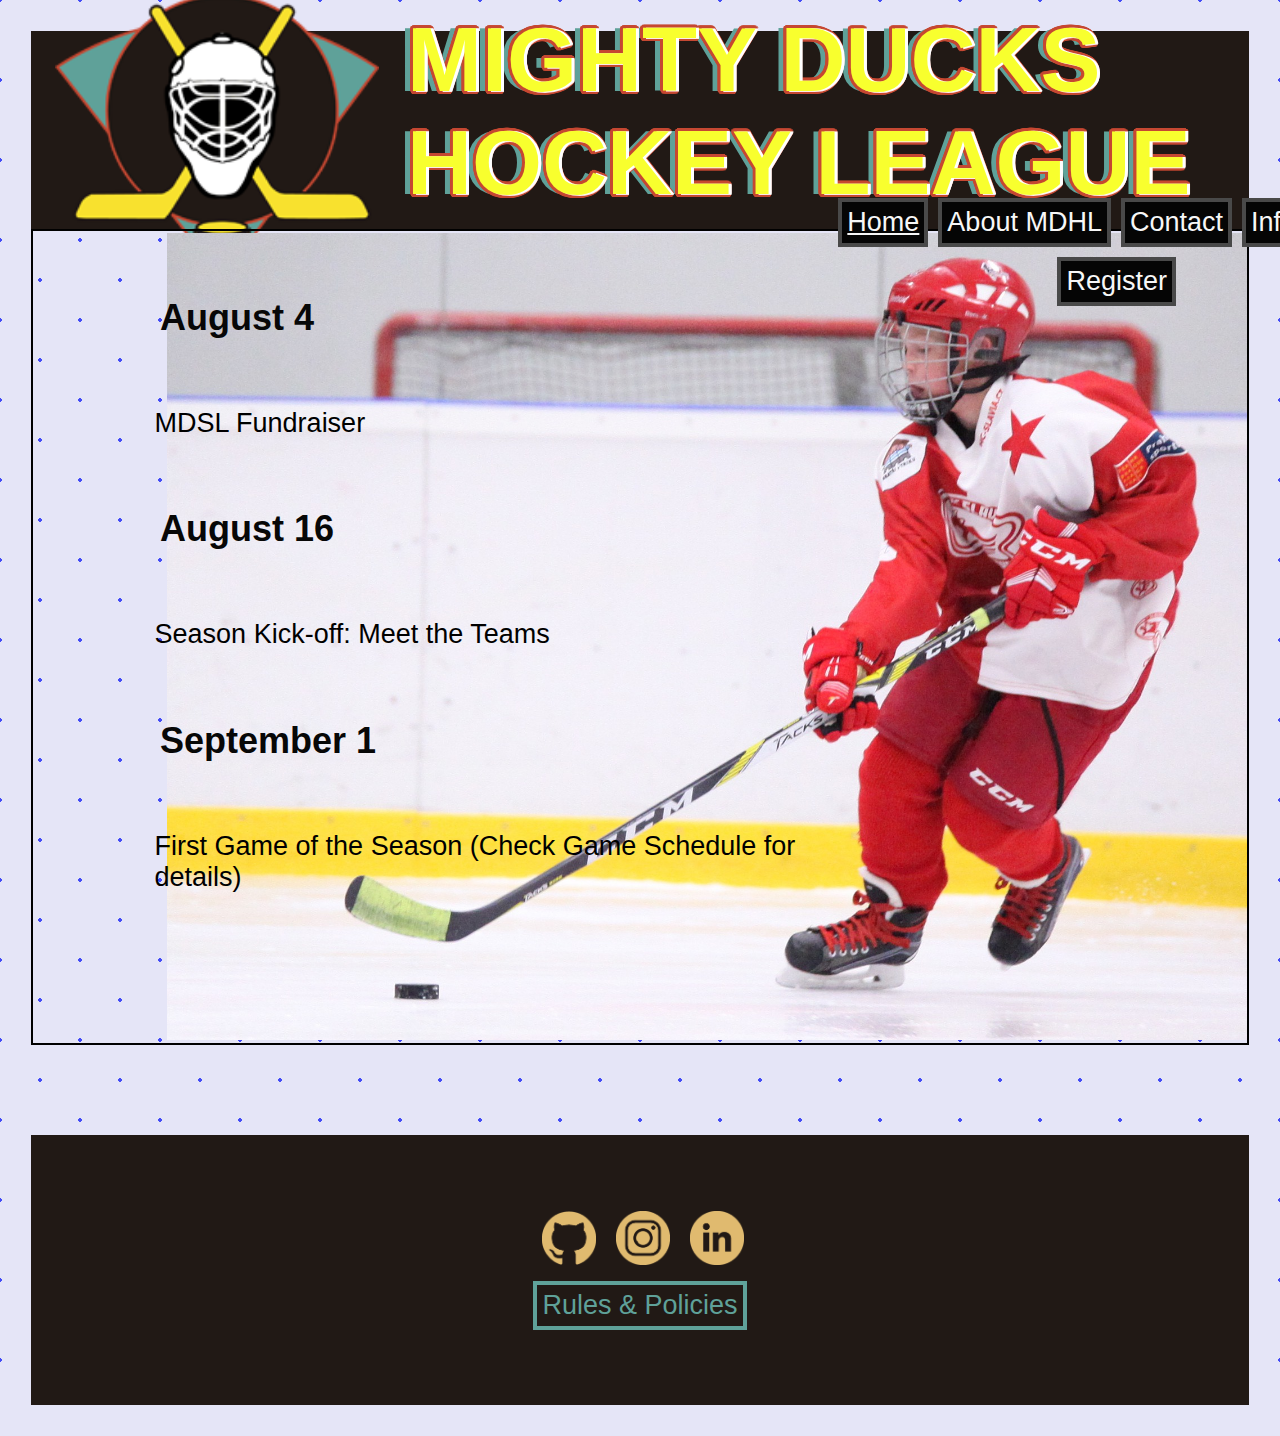
<file: MindHubTask/index.html>
<!DOCTYPE html>
<html lang="en">
  <head>
    <meta charset="UTF-8" />
    <meta http-equiv="X-UA-Compatible" content="IE=edge" />
    <meta name="viewport" content="width=device-width, initial-scale=1.0" />
    <link rel="stylesheet" href="./assets/styles/style.css" />
    <link rel="icon" type="image/x-icon" href="./assets/images/favicon.ico" />
    <title>Home</title>
  </head>
  <body>
    <header>
      <img class="logo" src="./assets/images/cutlogo.png" alt="LogoMDHL" />
      <div class="flexNav">
        <h1 class="title">MIGHTY DUCKS HOCKEY LEAGUE</h1>
        <nav>
          <a class="index" id="active" href="./index.html">Home</a>
          <a class="index" href="./about.html">About MDHL</a>
          <a class="index" href="./contact.html">Contact</a>
          <a class="index" href="./game_info.html">Information</a>
          <a class="index" href="./registration.html">Register</a>
        </nav>
      </div>
    </header>
    <main id="mainIndex">
      <h3>August 4</h3>
      <p>MDSL Fundraiser</p>
      <h3>August 16</h3>
      <p>Season Kick-off: Meet the Teams</p>
      <h3>September 1</h3>
      <p>First Game of the Season (Check Game Schedule for details)</p>
    </main>
    <footer>
      <div class="redes">
        <a href="https://github.com/Laumty" target="_blank">
          <img
            class="footerimg"
            src="./assets/images/footer/github.png"
            alt="github"
          />
        </a>
        <a href="https://www.instagram.com/laumty_/" target="_blank">
          <img
            class="footerimg"
            src="./assets/images/footer/instagram.png"
            alt="instagram"
          />
        </a>
        <a href="https://www.linkedin.com/in/lautaro-marquez-744904152/" target="_blank">
          <img
            class="footerimg"
            src="./assets/images/footer/linkedin.png"
            alt="linkedin"
          />
        </a>
      </div>
      <a class="rules" href="./rules.html">Rules & Policies</a>
    </footer>
  </body>
</html>
</file>
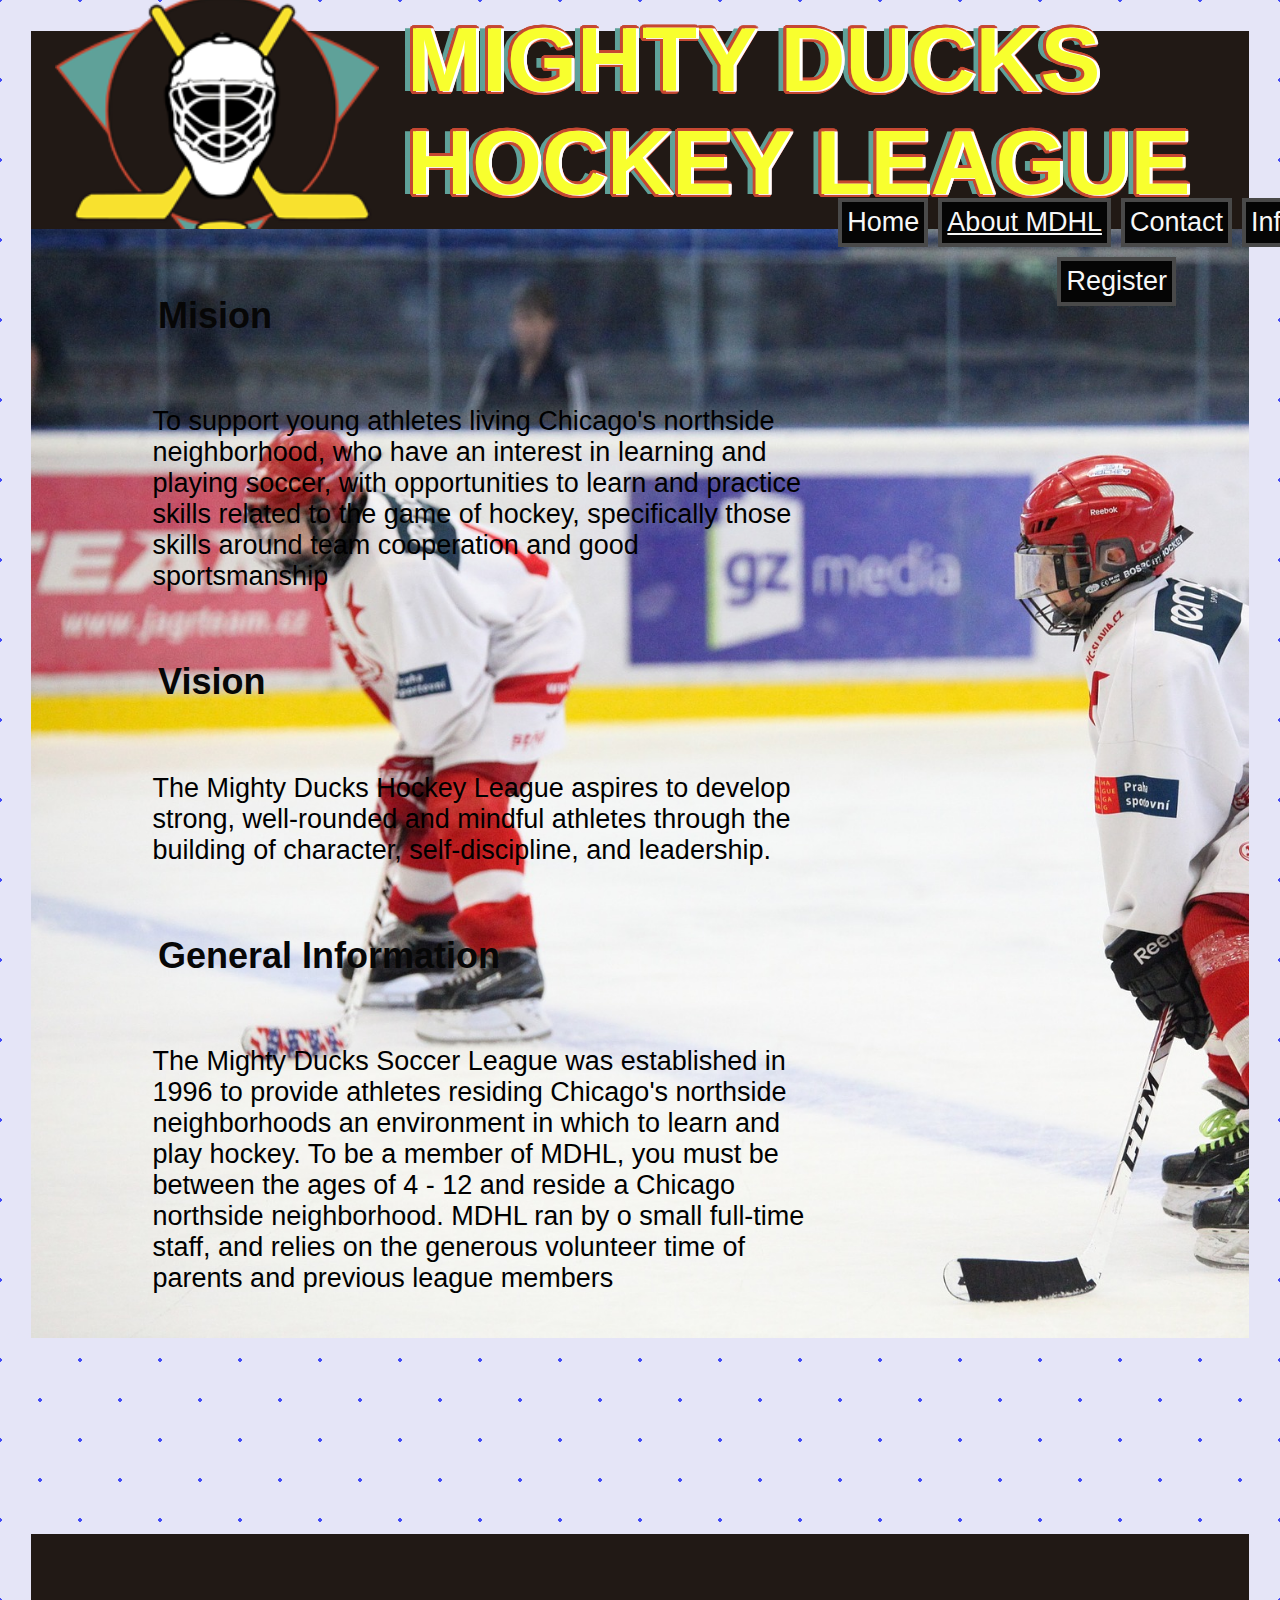
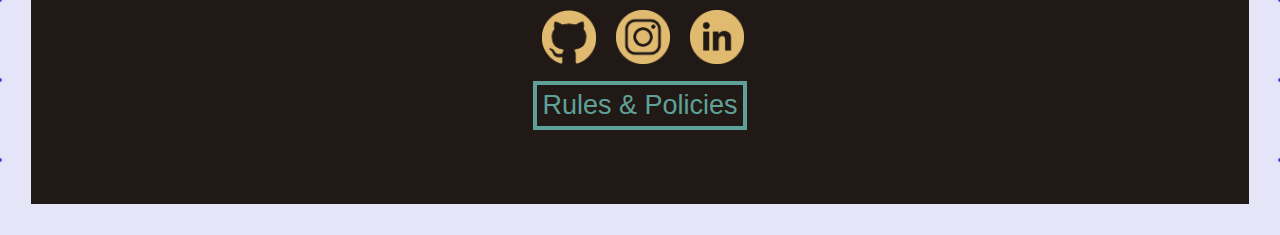
<file: MindHubTask/about.html>
<!DOCTYPE html>
<html lang="en">
  <head>
    <meta charset="UTF-8" />
    <meta http-equiv="X-UA-Compatible" content="IE=edge" />
    <meta name="viewport" content="width=device-width, initial-scale=1.0" />
    <link rel="stylesheet" href="./assets/styles/style.css" />
    <link rel="icon" type="image/x-icon" href="./assets/images/favicon.ico" />
    <title>About MDHL</title>
  </head>
  <body>
    <header>
      <img class="logo" src="./assets/images/cutlogo.png" alt="LogoMDHL" />
      <div class="flexNav">
        <h1 class="title">MIGHTY DUCKS HOCKEY LEAGUE</h1>
        <nav>
          <a class="index" href="./index.html">Home</a>
          <a class="index" id="active" href="./about.html">About MDHL</a>
          <a class="index" href="./contact.html">Contact</a>
          <a class="index" href="./game_info.html">Information</a>
          <a class="index" href="./registration.html">Register</a>
        </nav>
      </div>
    </header>
    <main id="mainAbout">
      <h3>Mision</h3>
      <p>
        To support young athletes living Chicago's northside neighborhood, who
        have an interest in learning and playing soccer, with opportunities to
        learn and practice skills related to the game of hockey, specifically
        those skills around team cooperation and good sportsmanship
      </p>

      <h3>Vision</h3>
      <p>
        The Mighty Ducks Hockey League aspires to develop strong, well-rounded
        and mindful athletes through the building of character, self-discipline,
        and leadership.
      </p>

      <h3>General Information</h3>
      <p>
        The Mighty Ducks Soccer League was established in 1996 to provide
        athletes residing Chicago's northside neighborhoods an environment in
        which to learn and play hockey. To be a member of MDHL, you must be
        between the ages of 4 - 12 and reside a Chicago northside neighborhood.
        MDHL ran by o small full-time staff, and relies on the generous
        volunteer time of parents and previous league members
      </p>
    </main>
    <footer>
      <div class="redes">
        <a href="https://github.com/Laumty" target="_blank">
          <img
            class="footerimg"
            src="./assets/images/footer/github.png"
            alt="github"
          />
        </a>
        <a href="https://www.instagram.com/laumty_/" target="_blank">
          <img
            class="footerimg"
            src="./assets/images/footer/instagram.png"
            alt="instagram"
          />
        </a>
        <a href="https://www.linkedin.com/in/lautaro-marquez-744904152/" target="_blank">
          <img
            class="footerimg"
            src="./assets/images/footer/linkedin.png"
            alt="linkedin"
          />
        </a>
      </div>
      <a class="rules" href="./rules.html">Rules & Policies</a>
    </footer>
  </body>
</html>
</file>
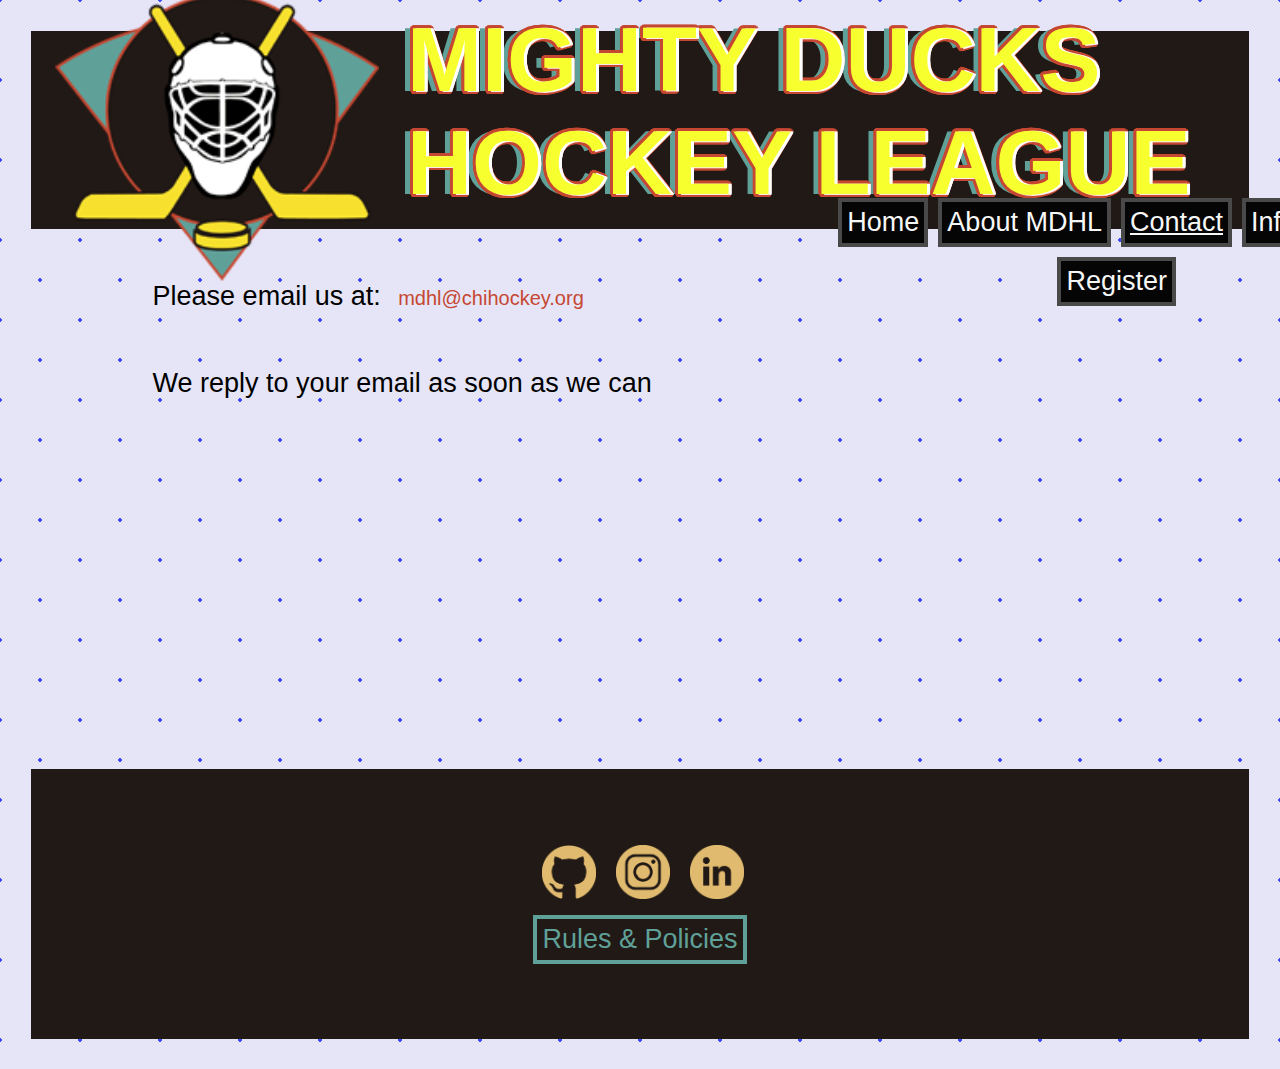
<file: MindHubTask/contact.html>
<!DOCTYPE html>
<html lang="en">
  <head>
    <meta charset="UTF-8" />
    <meta http-equiv="X-UA-Compatible" content="IE=edge" />
    <meta name="viewport" content="width=device-width, initial-scale=1.0" />
    <link rel="stylesheet" href="./assets/styles/style.css" />
    <link rel="icon" type="image/x-icon" href="./assets/images/favicon.ico" />
    <title>Contact</title>
  </head>
  <body>
    <header>
      <img class="logo" src="./assets/images/cutlogo.png" alt="LogoMDHL" />
      <div class="flexNav">
        <h1 class="title">MIGHTY DUCKS HOCKEY LEAGUE</h1>
        <nav>
          <a class="index" href="./index.html">Home</a>
          <a class="index" href="./about.html">About MDHL</a>
          <a class="index" id="active" href="./contact.html">Contact</a>
          <a class="index" href="./game_info.html">Information</a>
          <a class="index" href="./registration.html">Register</a>
        </nav>
      </div>
    </header>
    <main id="mainContact">
      <p>
        Please email us at:
        <a class="mail" href="mailto:mdhl@chihockey.org">mdhl@chihockey.org</a>
      </p>
      <p>We reply to your email as soon as we can</p>
    </main>
    <footer>
      <div class="redes">
        <a href="https://github.com/Laumty" target="_blank">
          <img
            class="footerimg"
            src="./assets/images/footer/github.png"
            alt="github"
          />
        </a>
        <a href="https://www.instagram.com/laumty_/" target="_blank">
          <img
            class="footerimg"
            src="./assets/images/footer/instagram.png"
            alt="instagram"
          />
        </a>
        <a href="https://www.linkedin.com/in/lautaro-marquez-744904152/" target="_blank">
          <img
            class="footerimg"
            src="./assets/images/footer/linkedin.png"
            alt="linkedin"
          />
        </a>
      </div>
      <a class="rules" href="./rules.html">Rules & Policies</a>
    </footer>
  </body>
</html>
</file>
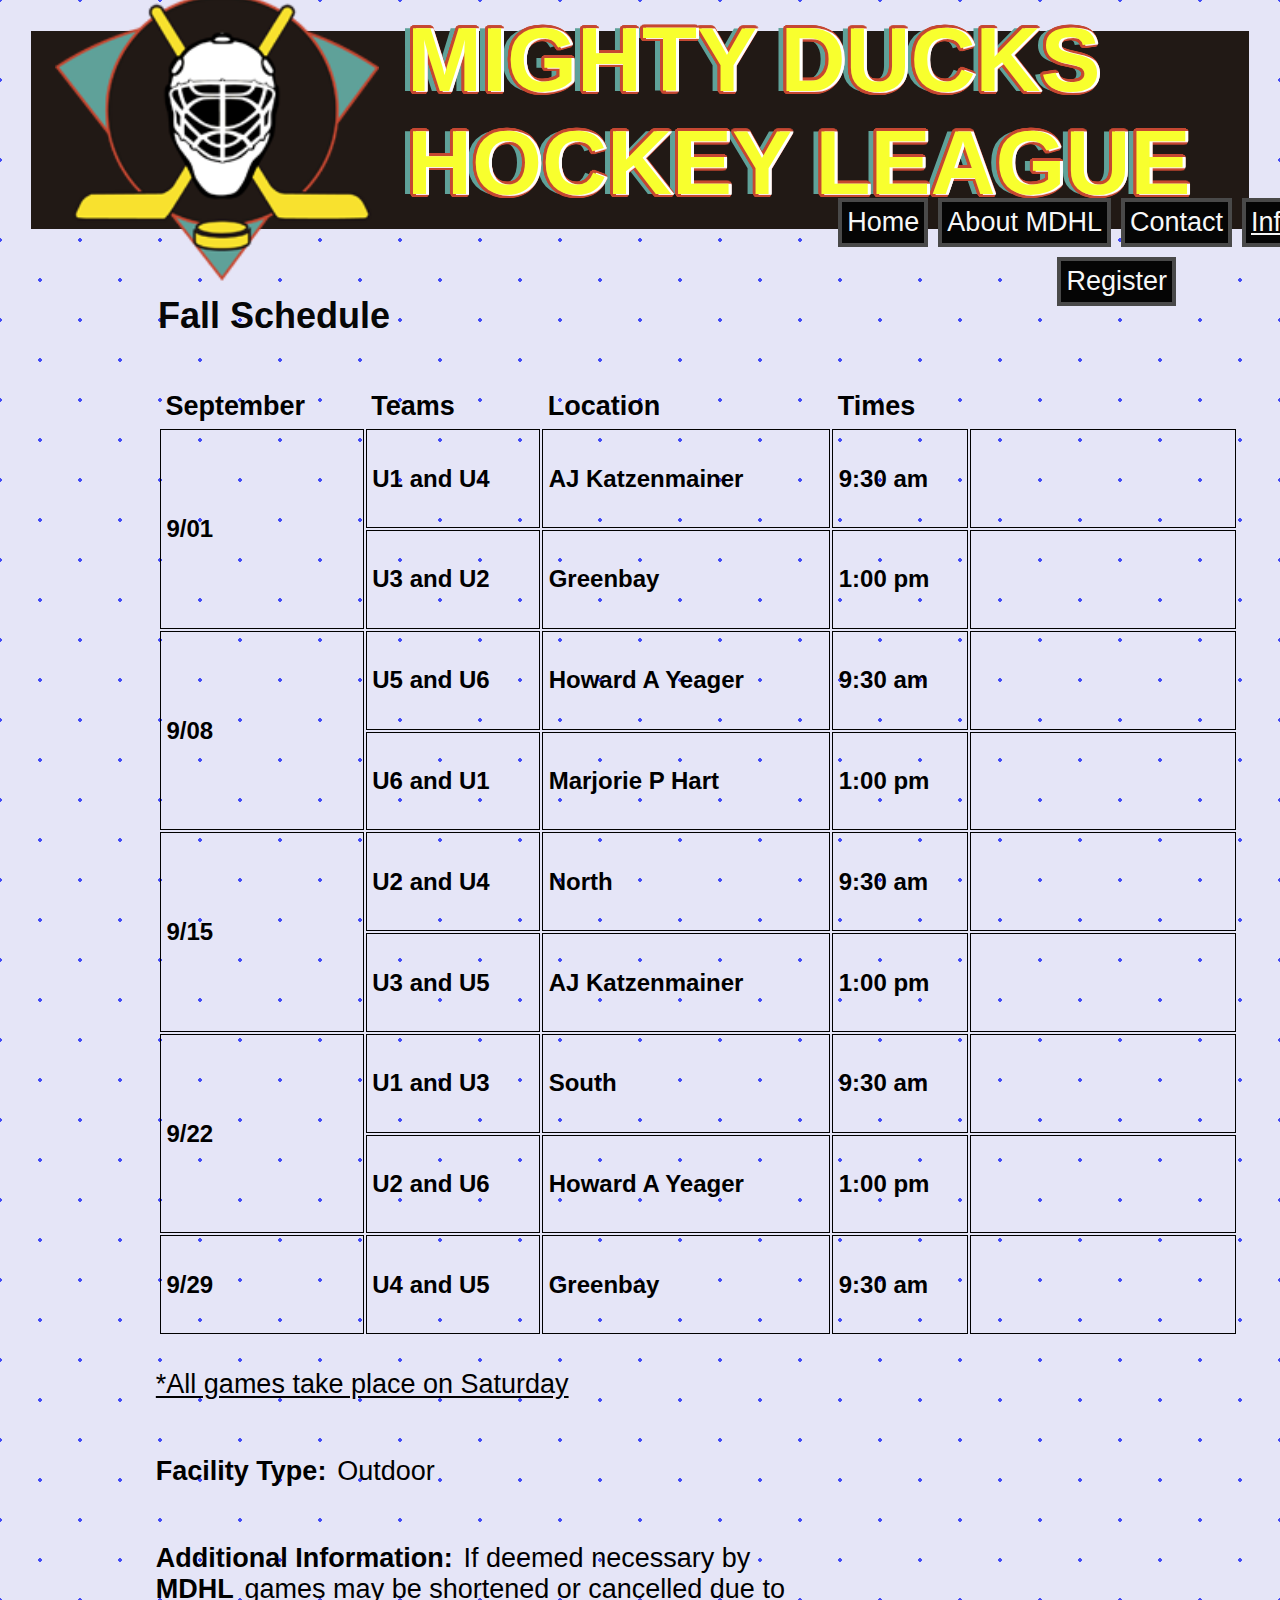
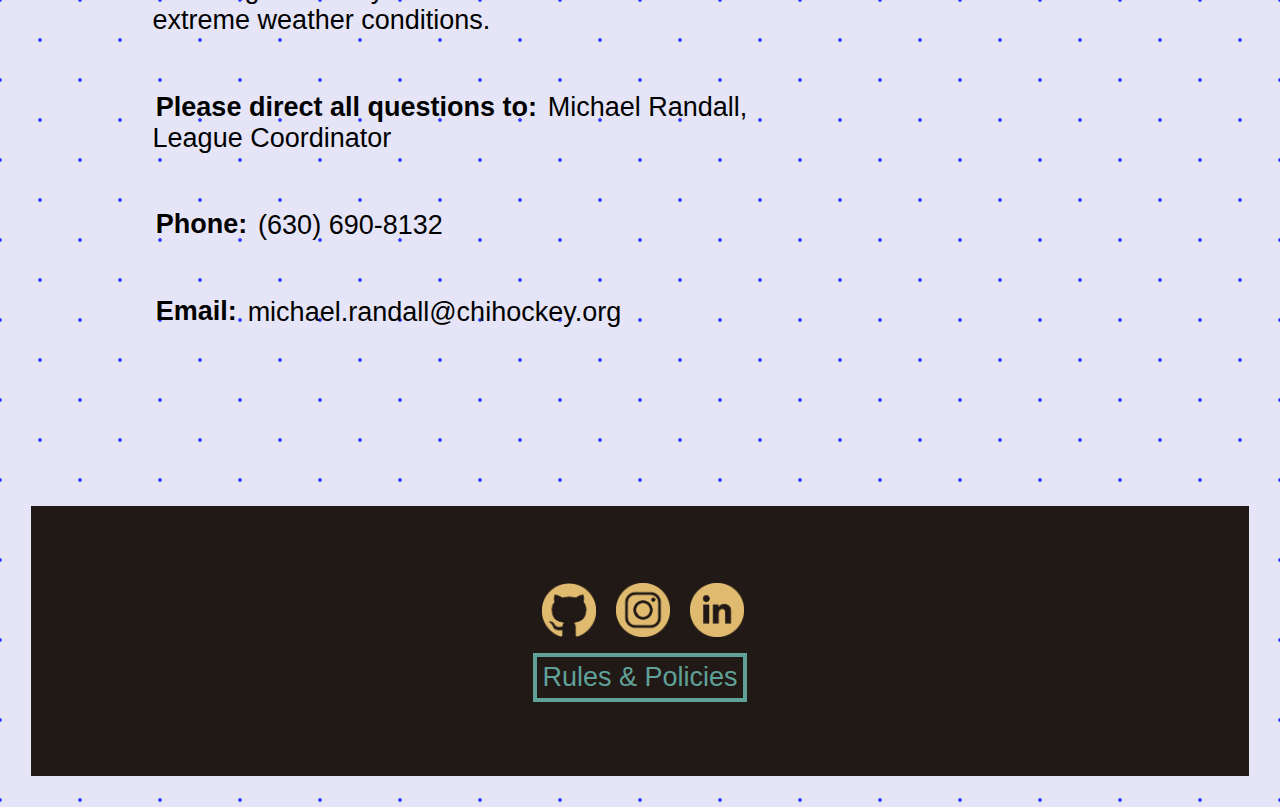
<file: MindHubTask/game_info.html>
<!DOCTYPE html>
<html lang="en">
  <head>
    <meta charset="UTF-8" />
    <meta http-equiv="X-UA-Compatible" content="IE=edge" />
    <meta name="viewport" content="width=device-width, initial-scale=1.0" />
    <link rel="stylesheet" href="./assets/styles/style.css" />
    <link rel="icon" type="image/x-icon" href="./assets/images/favicon.ico" />
    <title>Home</title>
  </head>
  <body>
    <header>
      <img class="logo" src="./assets/images/cutlogo.png" alt="LogoMDHL" />
      <div class="flexNav">
        <h1 class="title">MIGHTY DUCKS HOCKEY LEAGUE</h1>
        <nav>
          <a class="index" href="./index.html">Home</a>
          <a class="index" href="./about.html">About MDHL</a>
          <a class="index" href="./contact.html">Contact</a>
          <a class="index" id="active" href="./game_info.html">Information</a>
          <a class="index" href="./registration.html">Register</a>
        </nav>
      </div>
    </header>
    <main>
      <h3>Fall Schedule</h3>
      <table>
        <thead>
          <tr>
            <th>September</th>
            <th>Teams</th>
            <th>Location</th>
            <th>Times</th>
          </tr>
        </thead>
        <tbody>
          <tr>
            <td rowspan="2">9/01</td>
            <td>U1 and U4</td>
            <td>AJ Katzenmainer</td>
            <td>9:30 am</td>
            <td><iframe
              src="https://www.google.com/maps/embed?pb=!1m18!1m12!1m3!1d84116.01328523376!2d-87.84416928968189!3d42.30984393034693!2m3!1f0!2f0!3f0!3m2!1i1024!2i768!4f13.1!3m3!1m2!1s0x880f932fbc6ba7cd%3A0xcf2bbe275c6da815!2sAJ%20Katzenmaier%20Academy!5e0!3m2!1sen!2sar!4v1637885101942!5m2!1sen!2sar"
              width="180"
              height="80"
              style="border: 0"
              allowfullscreen=""
              loading="lazy">
            </iframe></td>
          </tr>
          <tr>
            <td>U3 and U2</td>
            <td>Greenbay</td>
            <td>1:00 pm</td>
            <td> <iframe
              src="https://www.google.com/maps/embed?pb=!1m18!1m12!1m3!1d182055.15414422593!2d-88.13058053343623!3d44.52310463173975!2m3!1f0!2f0!3f0!3m2!1i1024!2i768!4f13.1!3m3!1m2!1s0x8802e2e809b380f3%3A0x6370045214dcf571!2sGreen%20Bay%2C%20WI%2C%20USA!5e0!3m2!1sen!2sar!4v1637885301083!5m2!1sen!2sar"
              width="180"
              height="80"
              style="border: 0"
              allowfullscreen=""
              loading="lazy"
            >
            </iframe></td>
          </tr>
          <tr>
            <td rowspan="2">9/08</td>
            <td>U5 and U6</td>
            <td>Howard A Yeager</td>
            <td>9:30 am</td>
            <td><iframe
              src="https://www.google.com/maps/embed?pb=!1m18!1m12!1m3!1d378807.96367797087!2d-88.03860192433646!3d42.119522466222904!2m3!1f0!2f0!3f0!3m2!1i1024!2i768!4f13.1!3m3!1m2!1s0x880feccac26b07c5%3A0x8b51fa5d6efe771a!2sHoward%20A.%20Yeager%20School%20(PREK-K)!5e0!3m2!1sen!2sar!4v1637885372545!5m2!1sen!2sar"
              width="180"
              height="80"
              style="border: 0"
              allowfullscreen=""
              loading="lazy"
            >
            </iframe></td>
          </tr>
          <tr>
            <td>U6 and U1</td>
            <td>Marjorie P Hart</td>
            <td>1:00 pm</td>
            <td> <iframe
              src="https://www.google.com/maps/embed?pb=!1m18!1m12!1m3!1d378753.9213929273!2d-88.02602526839595!3d42.128561882720824!2m3!1f0!2f0!3f0!3m2!1i1024!2i768!4f13.1!3m3!1m2!1s0x880fecd0628e1bb5%3A0x9a4d5f9aafd42e02!2sMarjorie%20P%20Hart%20School!5e0!3m2!1sen!2sar!4v1637885414033!5m2!1sen!2sar"
              width="180"
              height="80"
              style="border: 0"
              allowfullscreen=""
              loading="lazy"
            >
            </iframe></td>
          </tr>
          <tr>
            <td rowspan="2">9/15</td>
            <td>U2 and U4</td>
            <td>North</td>
            <td>9:30 am</td>
            <td> <iframe
              src="https://www.google.com/maps/embed?pb=!1m18!1m12!1m3!1d3340382.58878496!2d-82.10520933055729!3d35.154316977466365!2m3!1f0!2f0!3f0!3m2!1i1024!2i768!4f13.1!3m3!1m2!1s0x88541fc4fc381a81%3A0xad3f30f5e922ae19!2sNorth%20Carolina%2C%20USA!5e0!3m2!1sen!2sar!4v1637886331464!5m2!1sen!2sar"
              width="180"
              height="80"
              style="border: 0"
              allowfullscreen=""
              loading="lazy"
            >
            </iframe></td>
          </tr>
          <tr>
            <td>U3 and U5</td>
            <td>AJ Katzenmainer</td>
            <td>1:00 pm</td>
            <td> <iframe
              src="https://www.google.com/maps/embed?pb=!1m18!1m12!1m3!1d84116.01328523376!2d-87.84416928968189!3d42.30984393034693!2m3!1f0!2f0!3f0!3m2!1i1024!2i768!4f13.1!3m3!1m2!1s0x880f932fbc6ba7cd%3A0xcf2bbe275c6da815!2sAJ%20Katzenmaier%20Academy!5e0!3m2!1sen!2sar!4v1637885101942!5m2!1sen!2sar"
              width="180"
              height="80"
              style="border: 0"
              allowfullscreen=""
              loading="lazy"
            >
            </iframe></td>
          </tr>
          <tr>
            <td rowspan="2">9/22</td>
            <td>U1 and U3</td>
            <td>South</td>
            <td>9:30 am</td>
            <td><iframe
              src="https://www.google.com/maps/embed?pb=!1m18!1m12!1m3!1d3402613.7112179073!2d-83.17092212367012!3d33.608808303642!2m3!1f0!2f0!3f0!3m2!1i1024!2i768!4f13.1!3m3!1m2!1s0x88f8a5697931d1e3%3A0xb9ffa132f505179e!2sSouth%20Carolina%2C%20USA!5e0!3m2!1sen!2sar!4v1637886417461!5m2!1sen!2sar"
              width="180"
              height="80"
              style="border: 0"
              allowfullscreen=""
              loading="lazy"
            >
            </iframe></td>
          </tr>
          <tr>
            <td>U2 and U6</td>
            <td>Howard A Yeager</td>
            <td>1:00 pm</td>
            <td><iframe
              src="https://www.google.com/maps/embed?pb=!1m18!1m12!1m3!1d378807.96367797087!2d-88.03860192433646!3d42.119522466222904!2m3!1f0!2f0!3f0!3m2!1i1024!2i768!4f13.1!3m3!1m2!1s0x880feccac26b07c5%3A0x8b51fa5d6efe771a!2sHoward%20A.%20Yeager%20School%20(PREK-K)!5e0!3m2!1sen!2sar!4v1637885372545!5m2!1sen!2sar"
              width="180"
              height="80"
              style="border: 0"
              allowfullscreen=""
              loading="lazy"
            >
            </iframe></td>
          </tr>
          <tr>
            <td>9/29</td>
            <td>U4 and U5</td>
            <td>Greenbay</td>
            <td>9:30 am</td>
            <td><iframe
              src="https://www.google.com/maps/embed?pb=!1m18!1m12!1m3!1d182055.15414422593!2d-88.13058053343623!3d44.52310463173975!2m3!1f0!2f0!3f0!3m2!1i1024!2i768!4f13.1!3m3!1m2!1s0x8802e2e809b380f3%3A0x6370045214dcf571!2sGreen%20Bay%2C%20WI%2C%20USA!5e0!3m2!1sen!2sar!4v1637885301083!5m2!1sen!2sar"
              width="180"
              height="80"
              style="border: 0"
              allowfullscreen=""
              loading="lazy"
            >
            </iframe></td>
          </tr>
        </tbody>
      </table>
      <p><u>*All games take place on Saturday</u></p>
      <p><b>Facility Type:</b> Outdoor</p>
      <p>
        <b>Additional Information:</b> If deemed necessary by <b>MDHL</b> games
        may be shortened or cancelled due to extreme weather conditions.
      </p>
      <p>
        <b>Please direct all questions to: </b>Michael Randall, League
        Coordinator
      </p>
      <p><b>Phone: </b>(630) 690-8132</p>
      <p><b>Email: </b>michael.randall@chihockey.org</p>
    </main>
    <footer>
      <div class="redes">
        <a href="https://github.com/Laumty" target="_blank">
          <img
            class="footerimg"
            src="./assets/images/footer/github.png"
            alt="github"
          />
        </a>
        <a href="https://www.instagram.com/laumty_/" target="_blank">
          <img
            class="footerimg"
            src="./assets/images/footer/instagram.png"
            alt="instagram"
          />
        </a>
        <a href="https://www.linkedin.com/in/lautaro-marquez-744904152/" target="_blank">
          <img
            class="footerimg"
            src="./assets/images/footer/linkedin.png"
            alt="linkedin"
          />
        </a>
      </div>
      <a class="rules" href="./rules.html">Rules & Policies</a>
    </footer>
  </body>
</html>
</file>
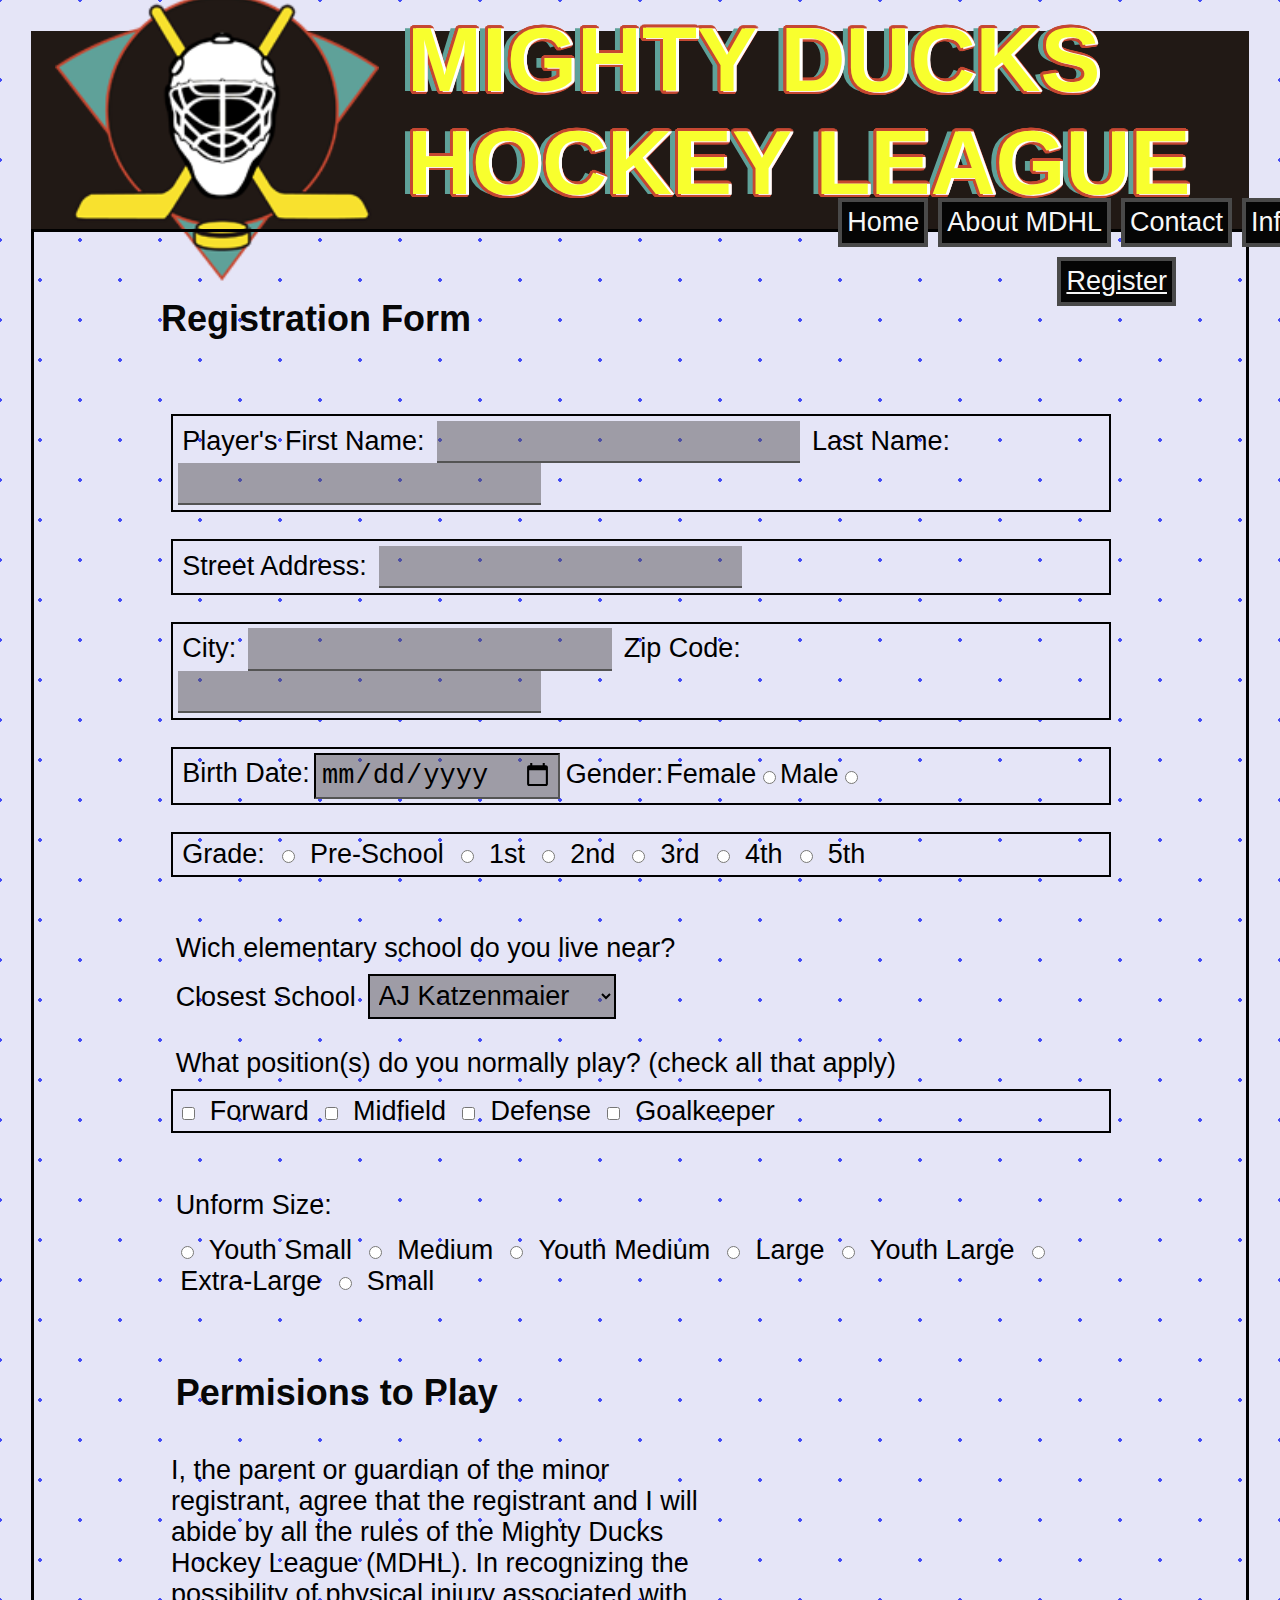
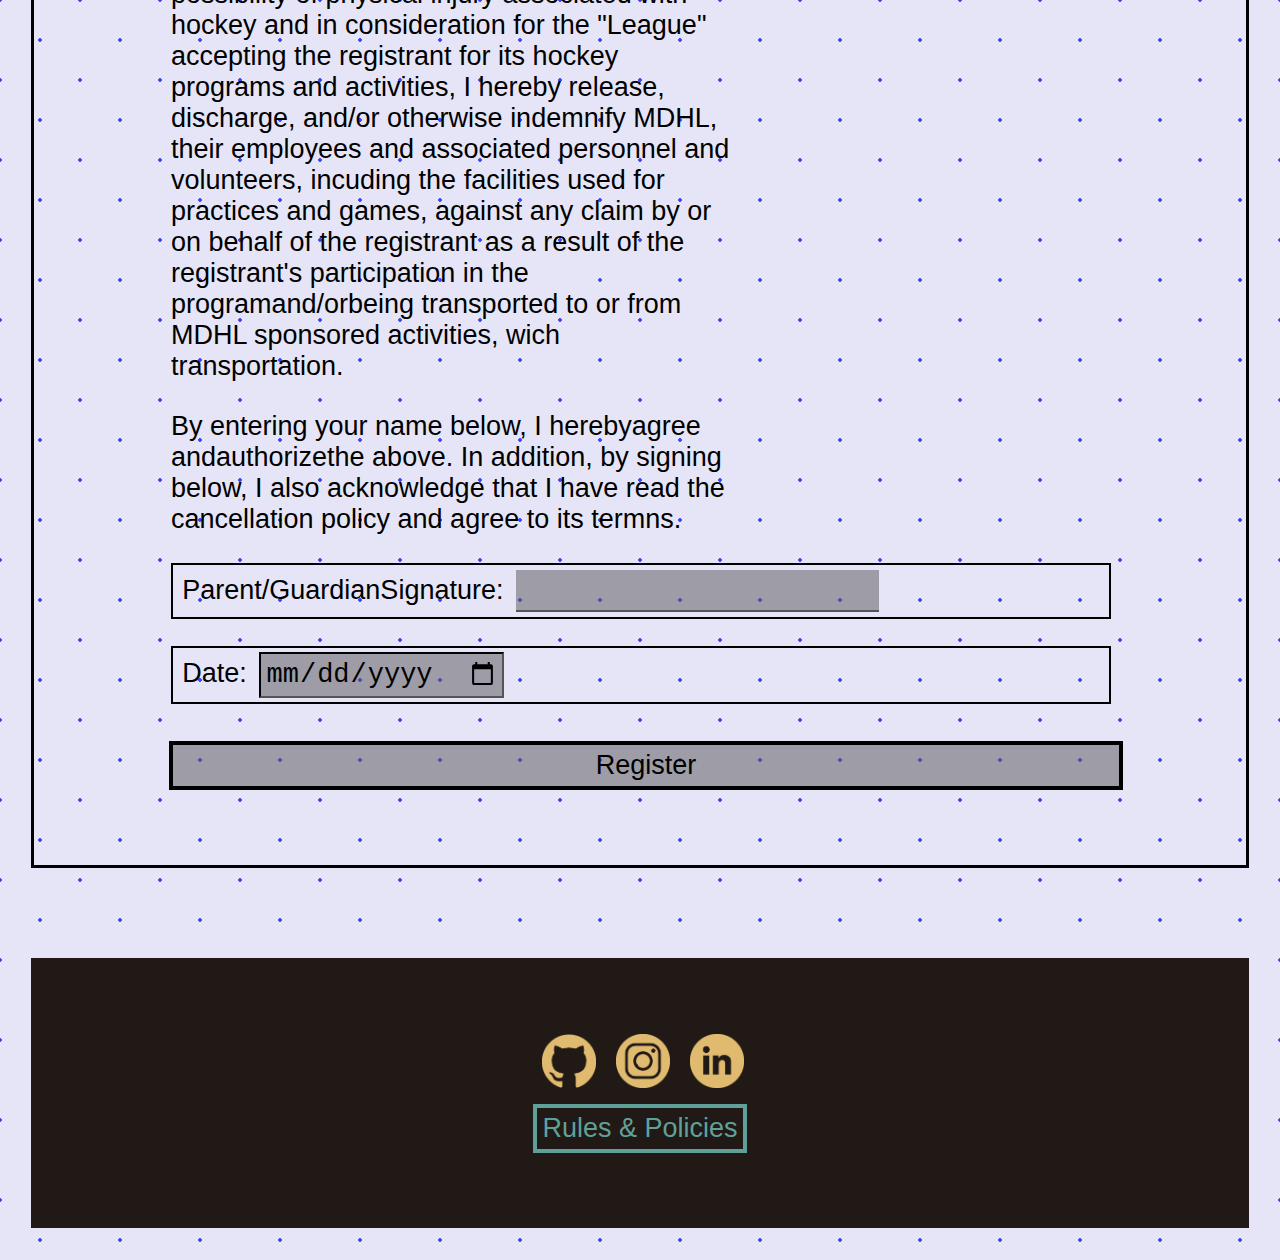
<file: MindHubTask/registration.html>
<!DOCTYPE html>
<html lang="en">
  <head>
    <meta charset="UTF-8" />
    <meta http-equiv="X-UA-Compatible" content="IE=edge" />
    <meta name="viewport" content="width=device-width, initial-scale=1.0" />
    <link rel="stylesheet" href="./assets/styles/style.css" />
    <link rel="icon" type="image/x-icon" href="./assets/images/favicon.ico" />
    <title>Contact</title>
  </head>
  <body>
    <header>
      <img class="logo" src="./assets/images/cutlogo.png" alt="LogoMDHL" />
      <div class="flexNav">
        <h1 class="title">MIGHTY DUCKS HOCKEY LEAGUE</h1>
        <nav>
          <a class="index" href="./index.html">Home</a>
          <a class="index" href="./about.html">About MDHL</a>
          <a class="index" href="./contact.html">Contact</a>
          <a class="index" href="./game_info.html">Information</a>
          <a class="index" id="active" href="./register.html">Register</a>
        </nav>
      </div>
    </header>
    <main id="mainRegister">
      <h3>Registration Form</h3>
      <div class="texto">
        <form action="./show_data.html" method="get">
          <fieldset class="field_personal">
            <div class="nameContainer">
              <label for="fName">Player's First Name: </label>
              <input type="text" name="first_name" id="fName" />
              <label for="lName">Last Name: </label>
              <input type="text" name="last_name" id="lName" />
            </div>
            <div class="calleContainer">
              <label for="sAddrs" class="label_addrs">Street Address: </label>
              <input type="text" name="street_address" id="sAddrs" />
            </div>
            <div class="zipContainer">
              <label for="city">City: </label>
              <input type="text" name="city" id="city" />
              <label for="zCode">Zip Code: </label>
              <input type="text" name="zip_code" id="zCode" />
            </div>
            <div class="birthContainer">
              <label for="birthdate">Birth Date:</label>
              <input type="date" id="birthdate" name="Birthday" />
              <div class="genderContainer">
                <span>Gender: </span>
                <label for="female">Female</label>
                <input type="radio" name="gender" id="female" value="female" />
                <label for="male">Male</label>
                <input type="radio" name="gender" id="male" value="male" />
              </div>
            </div>
            <div class="gradeContainer">
              <span>Grade:</span>
              <input type="radio" name="grade" id="preSch" value="Pre-School" />
              <label for="preSch" class="label_grd">Pre-School</label>
              <input type="radio" name="grade" id="n1st" value="1st" />
              <label for="n1st" class="label_grd grdN">1st</label>
              <input type="radio" name="grade" id="n2nd" value="2nd" />
              <label for="n2nd" class="label_grd grdN">2nd</label>
              <input type="radio" name="grade" id="n3rd" value="3rd" />
              <label for="n3rd" class="label_grd grdN">3rd</label>
              <input type="radio" name="grade" id="n4th" value="4th" />
              <label for="n4th" class="label_grd grdN">4th</label>
              <input type="radio" name="grade" id="n5th" value="5th" />
              <label for="n5th" class="label_grd grdN">5th</label>
            </div>
          </fieldset>
          <fieldset>
            <legend>Wich elementary school do you live near?</legend>
            <label for="School" class="label_schl">Closest School</label>
            <select name="school" id="School">
              <option value="aj_katzenmaier">AJ Katzenmaier</option>
              <option value="greenbay">Greenbay</option>
              <option value="howard_a_yeager">Howard A Yeager</option>
              <option value="marjorie_p_hart">Marjorie P Hart</option>
              <option value="north_elem">North Elementary</option>
              <option value="south_elem">South Elementary</option>
            </select>
          </fieldset>
          <fieldset>
            <legend>
              What position(s) do you normally play? (check all that apply)
            </legend>
            <div class="posContainer">
              <input
                type="checkbox"
                name="position"
                id="forward"
                value="forward"
              />
              <label for="forward" class="label_pos">Forward</label>
              <input
                type="checkbox"
                name="position"
                id="midfield"
                value="midfield"
              />
              <label for="midfield" class="label_pos">Midfield</label>
              <input
                type="checkbox"
                name="position"
                id="defense"
                value="defense"
              />
              <label for="defense" class="label_pos">Defense</label>
              <input
                type="checkbox"
                name="position"
                id="goalkeeper"
                value="goalkeeper"
              />
              <label for="goalkeeper" class="label_pos">Goalkeeper</label>
            </div>
          </fieldset>
          <fieldset>
            <legend>Unform Size:</legend>
            <div class="uniformContainer">
              <input
                type="radio"
                name="uniform"
                id="ythSmall"
                value="youth-small"
              />
              <label for="ythSmall" class="label_unf">Youth Small</label>
              <input type="radio" name="uniform" id="medium" value="medium" />
              <label for="medium" class="label_unf">Medium</label>
              <input
                type="radio"
                name="uniform"
                id="ythMedium"
                value="youth-medium"
              />
              <label for="ythMedium" class="label_unf">Youth Medium</label>
              <input type="radio" name="uniform" id="large" value="large" />
              <label for="large" class="label_unf">Large</label>
              <input
                type="radio"
                name="uniform"
                id="ythLarge"
                value="youth-large"
              />
              <label for="ythLarge" class="label_unf">Youth Large</label>
              <input
                type="radio"
                name="uniform"
                id="extLarge"
                value="extra-large"
              />
              <label for="extLarge" class="label_unf">Extra-Large</label>
              <input type="radio" name="uniform" id="small" value="small" />
              <label for="small" class="label_unf">Small</label>
            </div>
          </fieldset>
          <fieldset>
            <h3>Permisions to Play</h3>
            <p>
              I, the parent or guardian of the minor registrant, agree that the
              registrant and I will abide by all the rules of the Mighty Ducks
              Hockey League (MDHL). In recognizing the possibility of physical
              injury associated with hockey and in consideration for the
              "League" accepting the registrant for its hockey programs and
              activities, I hereby release, discharge, and/or otherwise
              indemnify MDHL, their employees and associated personnel and
              volunteers, incuding the facilities used for practices and games,
              against any claim by or on behalf of the registrant as a result of
              the registrant's participation in the programand/orbeing
              transported to or from MDHL sponsored activities, wich
              transportation.
            </p>
            <p>
              By entering your name below, I herebyagree andauthorizethe above.
              In addition, by signing below, I also acknowledge that I have read
              the cancellation policy and agree to its termns.
            </p>
            <div class="parentContainer">
              <label for="parent">Parent/GuardianSignature: </label>
              <input type="text" name="parent/guardian" id="parent" />
            </div>
            <div class="dateContainer">
              <label for="date">Date: </label>
              <input type="date" name="date" id="date" />
            </div>
          </fieldset>
          <input type="submit" value="Register" />
        </form>
      </div>
    </main>
    <footer>
      <div class="redes">
        <a href="https://github.com/Laumty" target="_blank">
          <img
            class="footerimg"
            src="./assets/images/footer/github.png"
            alt="github"
          />
        </a>
        <a href="https://www.instagram.com/laumty_/" target="_blank">
          <img
            class="footerimg"
            src="./assets/images/footer/instagram.png"
            alt="instagram"
          />
        </a>
        <a href="https://www.linkedin.com/in/lautaro-marquez-744904152/" target="_blank">
          <img
            class="footerimg"
            src="./assets/images/footer/linkedin.png"
            alt="linkedin"
          />
        </a>
      </div>
      <a class="rules" href="./rules.html">Rules & Policies</a>
    </footer>
  </body>
</html>
</file>
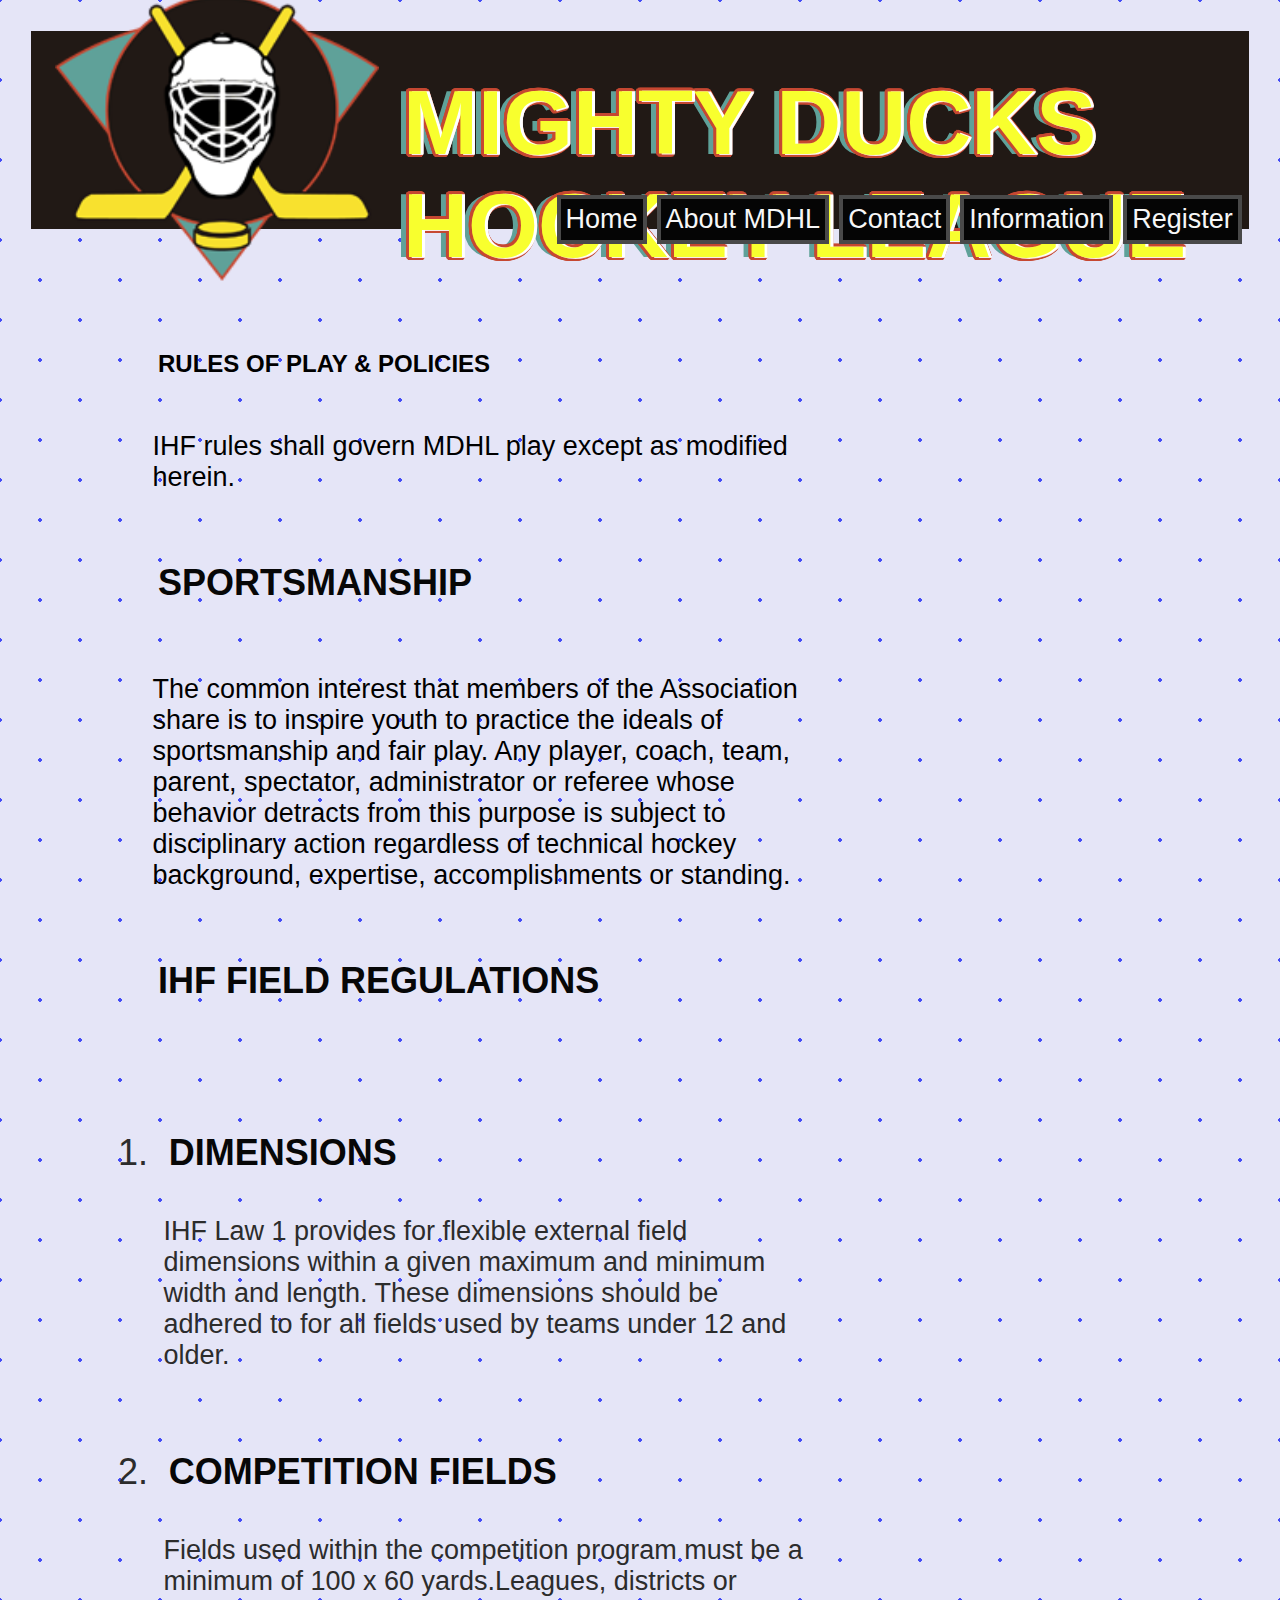
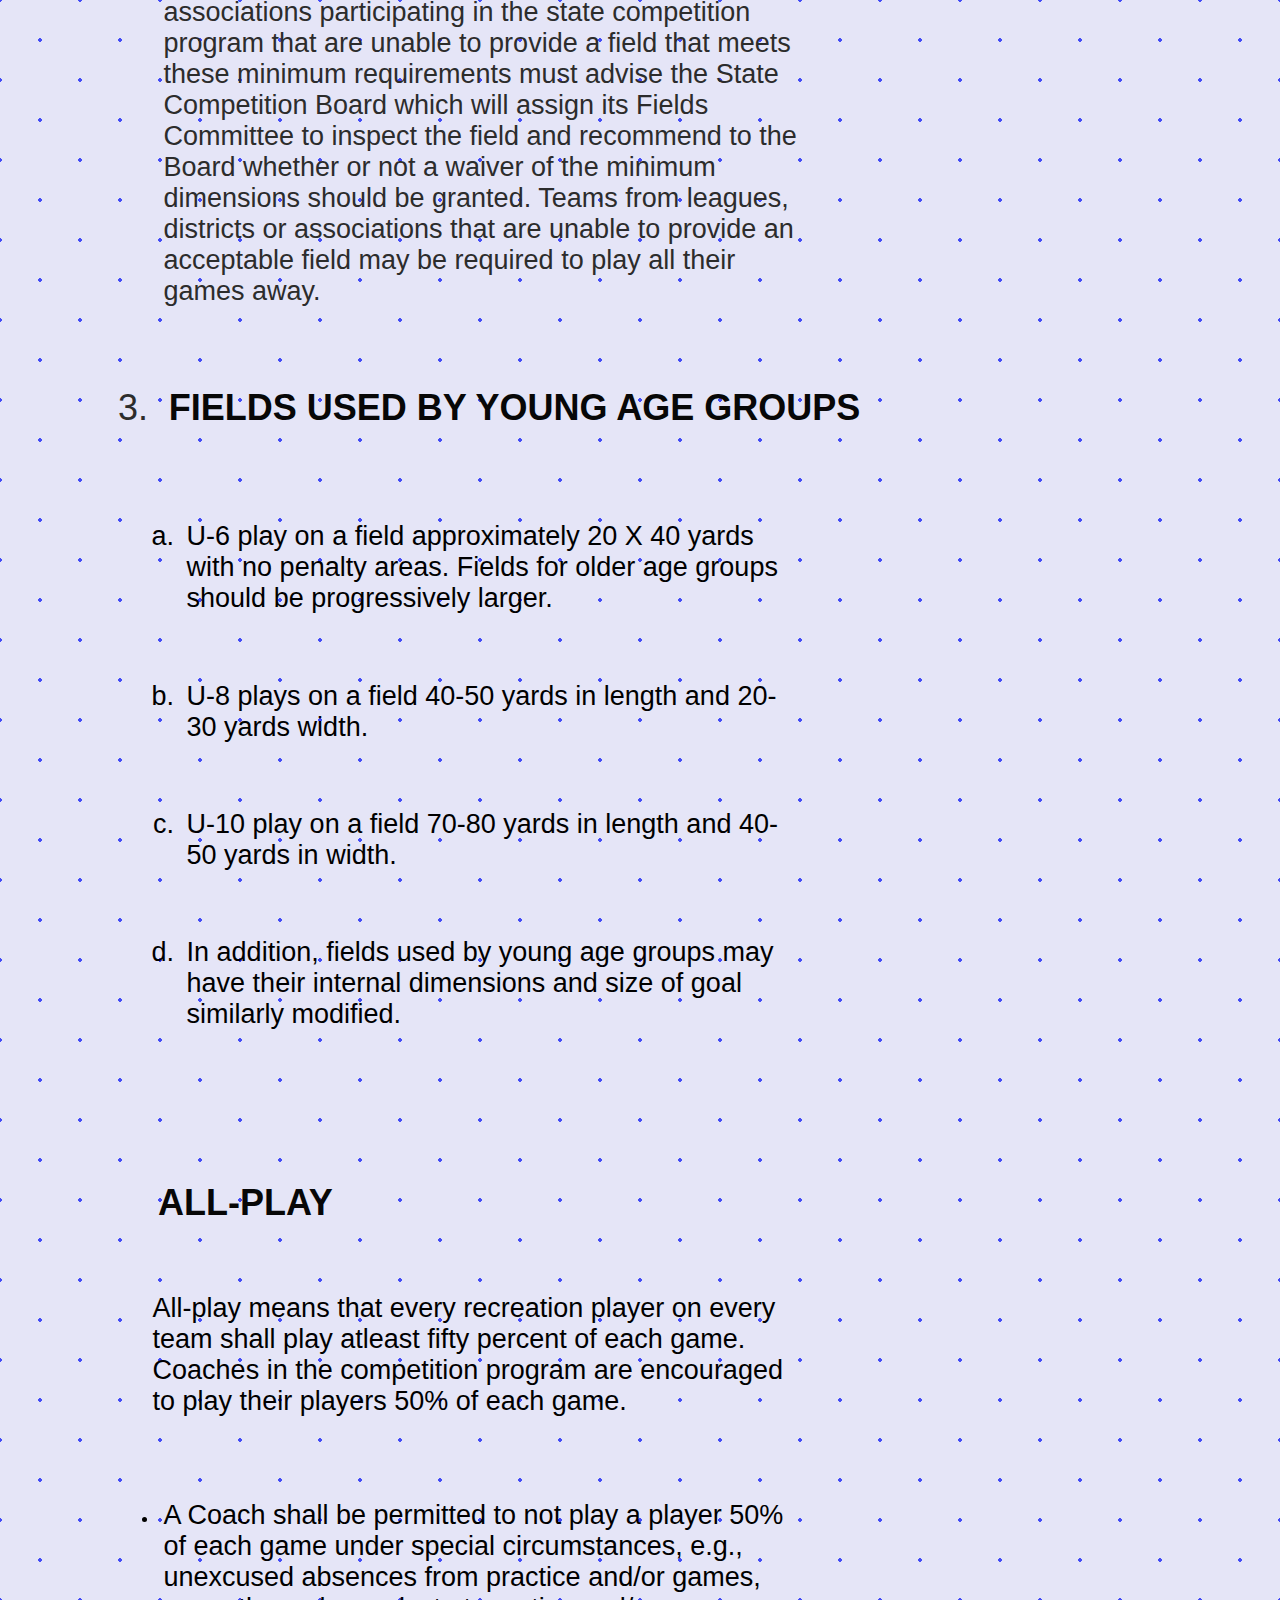
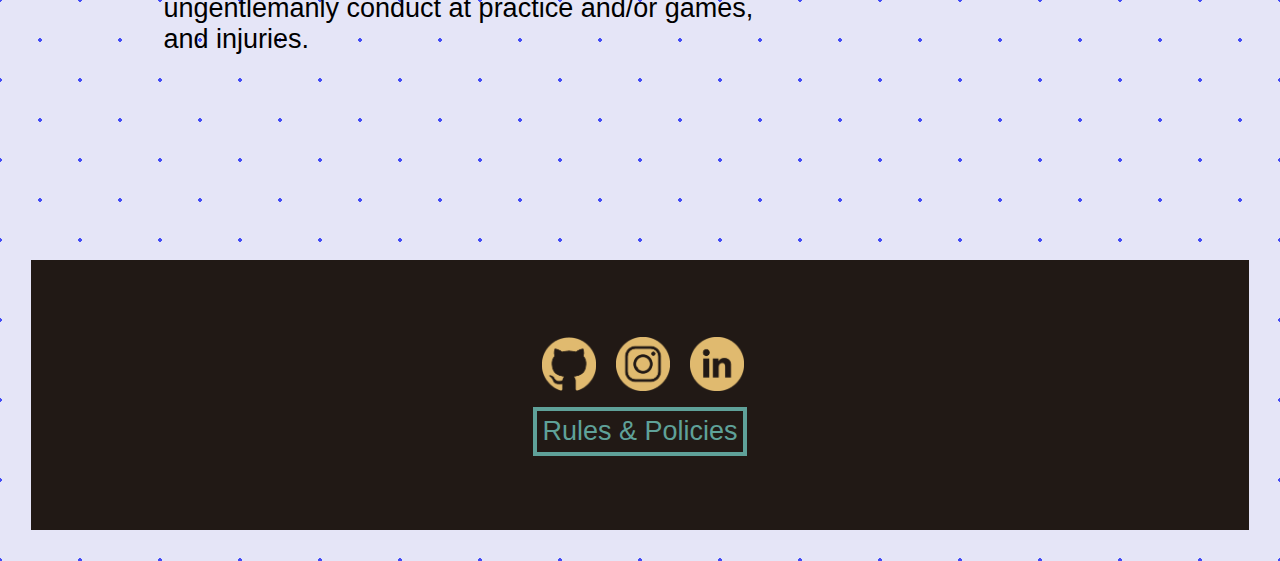
<file: MindHubTask/rules.html>
<!DOCTYPE html>
<html lang="en">
  <head>
    <meta charset="UTF-8" />
    <meta http-equiv="X-UA-Compatible" content="IE=edge" />
    <meta name="viewport" content="width=device-width, initial-scale=1.0" />
    <link rel="stylesheet" href="./assets/styles/style.css" />
    <link rel="icon" type="image/x-icon" href="./assets/images/favicon.ico" />
    <title>RULES OF PLAY & POLICIES</title>
  </head>
  <body>
    <header>
      <img class="logo" src="./assets/images/cutlogo.png" alt="LogoMDHL" />
      <h1 class="title">MIGHTY DUCKS HOCKEY LEAGUE</h1>
    </header>
    <nav>
      <a class="index" href="./index.html">Home</a>
      <a class="index" href="./about.html">About MDHL</a>
      <a class="index" href="./contact.html">Contact</a>
      <a class="index" href="./game_info.html">Information</a>
      <a class="index" href="./register.html">Register</a>

    </nav>
    <main>
      <h2>RULES OF PLAY & POLICIES</h2>
      <p>IHF rules shall govern MDHL play except as modified herein.</p>
      <h3>SPORTSMANSHIP</h3>
      <p>
        The common interest that members of the Association share is to inspire
        youth to practice the ideals of sportsmanship and fair play. Any player,
        coach, team, parent, spectator, administrator or referee whose behavior
        detracts from this purpose is subject to disciplinary action regardless
        of technical hockey background, expertise, accomplishments or standing.
      </p>
      <h3>IHF FIELD REGULATIONS</h3>
      <ol type="1">
        <li>
          <h3>DIMENSIONS</h3>
          <p>
            IHF Law 1 provides for flexible external field dimensions within a
            given maximum and minimum width and length. These dimensions should
            be adhered to for all fields used by teams under 12 and older.
          </p>
        </li>
        <li>
          <h3>COMPETITION FIELDS</h3>
          <p>
            Fields used within the competition program must be a minimum of 100
            x 60 yards.Leagues, districts or associations participating in the
            state competition program that are unable to provide a field that
            meets these minimum requirements must advise the State Competition
            Board which will assign its Fields Committee to inspect the field
            and recommend to the Board whether or not a waiver of the minimum
            dimensions should be granted. Teams from leagues, districts or
            associations that are unable to provide an acceptable field may be
            required to play all their games away.
          </p>
        </li>
        <li>
          <h3>FIELDS USED BY YOUNG AGE GROUPS</h3>
          <ol type="a">
            <li>
              <p>
                U-6 play on a field approximately 20 X 40 yards with no penalty
                areas. Fields for older age groups should be progressively
                larger.
              </p>
            </li>
            <li>
              <p>
                U-8 plays on a field 40-50 yards in length and 20-30 yards
                width.
              </p>
            </li>
            <li>
              <p>
                U-10 play on a field 70-80 yards in length and 40-50 yards in
                width.
              </p>
            </li>
            <li>
              <p>
                In addition, fields used by young age groups may have their
                internal dimensions and size of goal similarly modified.
              </p>
            </li>
          </ol>
        </li>
      </ol>
      <h3>ALL-PLAY</h3>
      <p>
        All-play means that every recreation player on every team shall play
        atleast fifty percent of each game. Coaches in the competition program
        are encouraged to play their players 50% of each game.
      </p>
      <ul>
        <li>
          <p>
            A Coach shall be permitted to not play a player 50% of each game
            under special circumstances, e.g., unexcused absences from practice
            and/or games, ungentlemanly conduct at practice and/or games, and
            injuries.
          </p>
        </li>
      </ul>
    </main>
    <footer>
      <div class="redes">
        <a href="https://github.com/Laumty" target="_blank">
          <img
            class="footerimg"
            src="./assets/images/footer/github.png"
            alt="github"
          />
        </a>
        <a href="https://www.instagram.com/laumty_/" target="_blank">
          <img
            class="footerimg"
            src="./assets/images/footer/instagram.png"
            alt="instagram"
          />
        </a>
        <a href="https://www.linkedin.com/in/lautaro-marquez-744904152/" target="_blank">
          <img
            class="footerimg"
            src="./assets/images/footer/linkedin.png"
            alt="linkedin"
          />
        </a>
      </div>
      <a class="rules" href="./rules.html">Rules & Policies</a>
    </footer>
  </body>
</html>
</file>
<file: MindHubTask/assets/styles/style.css>
*{
    padding: 0.5%;
    box-sizing: border-box;
}

body{
    display: flex;
    flex-wrap: wrap;
    justify-content: space-evenly;
    align-content: space-around;
    background-color: #e5e5f7;
    opacity: 1;
    background-image:  radial-gradient(#444cf7 2px, transparent 2px), radial-gradient(#444cf7 2px, #e5e5f7 2px);
    background-size: 80px 80px;
    background-position: 0 0,40px 40px;
    margin: 2vh;
    font-family: Arial, Helvetica, sans-serif;
}
/* ------------------------------HEADER---------------------------------------- */

header{
    display: flex;
    flex-direction: row;
    justify-content: center;
    align-items: center;
    background-color: rgb(33, 25, 21);
    width: 100%;
    height: 22vmin;
}
.flexNav{
    display: flex;
    flex-direction: column;
    align-items: center;
    justify-content: space-around;
}
.logo{
    height: 38vh;
    padding-top: 1%;
    margin: 1%;
}
h1{
    display: flex;
    color: rgb(248, 255, 046);
    font-size: 10vh;
    position: relative;
    top: 5vh;
    font-family: Arial, Helvetica, sans-serif;
    text-shadow: rgb(255, 255, 255) 3px 0px 0px, rgb(250, 236, 233) 2.83487px 0.981584px 0px, rgb(198, 072, 050) 2.35766px 1.85511px 0px, rgb(198, 072, 050) 1.62091px 2.52441px 0px, rgb(198, 072, 050) 0.705713px 2.91581px 0px, rgb(198, 072, 050) -0.287171px 2.98622px 0px, rgb(198, 072, 050) -1.24844px 2.72789px 0px, rgb(198, 072, 050) -2.07227px 2.16926px 0px, rgb(198, 072, 050) -2.66798px 1.37182px 0px, rgb(198, 072, 050) -2.96998px 0.42336px 0px, rgb(198, 072, 050) -2.94502px -0.571704px 0px, rgb(198, 72, 50) -2.59586px -1.50383px 0px, rgb(198, 72, 50) -1.96093px -2.27041px 0px, rgb(198, 72, 50) -1.11013px -2.78704px 0px, rgb(198, 72, 50) -0.137119px -2.99686px 0px, rgb(198, 72, 50) 0.850987px -2.87677px 0px, rgb(198, 72, 50) 1.74541px -2.43999px 0px, rgb(198, 72, 50) 2.44769px -1.73459px 0px, rgb(198, 72, 50) 2.88051px -0.838247px 0px, -8px 0px 0px rgba(95, 161, 153, 1);
}
nav{
    width: 100%;
    padding-right: 20%;
    display: flex;
    flex-direction: row;
    justify-content: center;
    flex-wrap: wrap;
    align-items: center;
}
nav>a{
    font-size: 3vh;
    margin: 5px;
    padding: 5px;
    text-decoration: none;
    color:  rgb(247, 247, 247);
    background-color: rgb(5, 5, 5);
    border: .5vh solid rgb(73, 73, 73);
    position: relative;
    left: 42vh;
    bottom:5vh;
}
.index:hover{
    background-color: rgb(33, 25, 21);
    color: rgb(255, 255, 255);
    padding: 5px;
    border: .5vh solid rgb(255, 255, 255);
}
#active{
    text-decoration: underline;
}
p{
    padding: .1vh 0px;
    font-size: 3vh;
    max-width: 60%;
}
h3{
    font-size: 4vh;
    color: rgb(7, 7, 7);
}
/* ------------------------------HOME---------------------------------------- */

#mainIndex{
    width: 100%;
    min-height: 50vh;
    padding-left: 10%;
    padding-top: 2%;
    padding-bottom: 10%;
    display: flex;
    flex-direction: column;
    background-image:url(../images/hockey2.jpg);
    background-repeat: no-repeat;
    background-position: 100% 50%;
    background-size: 120vh;
    border: 2px solid black;
}
/* ------------------------------CONTACT---------------------------------------- */
#mainContact{
    width: 100%;
    min-height: 50vh;
    padding-left: 10%;
    padding-top: 2%;
    padding-bottom: 10%;
    display: flex;
    flex-direction: column;
    /* background-image:url(../images/header2.jpg); */
    background-repeat: no-repeat;
    background-position: 115% 0%;
    background-size: 110vh;
}
/* ------------------------------ABOUT---------------------------------------- */

#mainAbout{
    width: 100%;
    min-height: 50vh;
    padding-left: 10%;
    padding-top: 2%;
    padding-bottom: 10%;
    display: flex;
    flex-direction: column;
    background-image:url(../images/hockey3.jpg);
    background-repeat: no-repeat;
    background-position: 10% 0%;
    background-size: 175vh;
}
main{
    width: 100%;
    min-height: 50vh;
    padding-left: 10%;
    padding-top: 2%;
    padding-bottom: 5%;
    display: flex;
    flex-direction: column;
}
.mail{
    padding: 10px;
    font-size: 20px;
    text-decoration: none;
    color: rgb(198, 72, 50);
    width: 150px;
}
.mail:hover{
    background-color: rgb(33, 25, 21);
    color:  rgb(251, 208, 124);
    padding: 5px;
    border: .5vh solid  rgb(251, 208, 124);
}
/* ------------------------------FOOTERS---------------------------------------- */

footer{
    width: 100%;
    height: 30vh;
    margin-top: 10vh;
    background-color: rgb(33, 25, 21);
    display: flex;
    flex-direction: column;
    justify-content: center;
    align-items: center;
}
.redes{
    display: flex;
    flex-direction: row;
    justify-content: space-around;
}
.footerimg{
    height: 6vh;
    padding: 0vh 1vh;
}
.footerimg:hover{
    height: 6vh;
    filter: opacity(0.5) drop-shadow(0 0 0 rgb(095, 161, 153));
}
footer>p{
    font-size: 2vh;
    color:  rgb(251, 208, 124);
}
/* ------------------------------RULES---------------------------------------- */

.rules{
    font-size: 3vh;
    margin: 5px;
    padding: 5px;
    text-decoration: none;
    color: rgb(095, 161, 153);
    background-color: rgb(33, 25, 21);
    border: .5vh solid rgb(095, 161, 153);
}
.rules:hover{
    background-color: rgb(33, 25, 21);
    color:  rgb(251, 208, 124);
    padding: 5px;
    border: .5vh solid  rgb(251, 208, 124);
}
table{
    text-align: left;
}
thead{
    font-size: 3vh;
}
tbody{
    text-align: left;
}

/* Tables */
table{
    text-align: left;
}
thead{
    font-size: 3vh;
}
tbody{
    text-align: left;
}
iframe:hover {
    height: 10rem;
    transition: all 1s ease 0s;
}
td{
    font-size: x-large;
    font-weight: bolder;
    border: 1px solid black;
}

/* Form */
#mainRegister{
    border: 3px solid black;
}
form{
    font-size: 3vh;
    width: 150%;
}
fieldset{
    border: none;
    margin-top: 20px;
}
.texto{
    font-size: 3vh;
    max-width: 60%;
}
.parentContainer, .dateContainer, .uniContainer, .posContainer, .gradeContainer, .birthContainer, .zipContainer, .calleContainer, .nameContainer{
    margin-bottom: 3vh;
    border: 2px solid black;
}
.birthContainer{
    display: flex;
    flex-wrap: wrap;
}
.genderContainer{
    display:flex;
    flex-direction: row;
}
input[type="text"]{
    background-color: rgba(88, 84, 86, 0.5);
    border-top: none;
    border-left: none;
    border-right: none;
    border-color: black;
    font-size: 3vh;
    text-indent: 5px;
}
select{
    font-size: 3vh;
    background-color: rgba(88, 84, 86, 0.5);
    border: 2px solid black;
}
option{
    font-size: 3vh;
    background-color: rgba(88, 84, 86, 0.5);
    border: 2px solid black;
}
input[type="submit"]{
    font-size: 3vh;
    width: 100%;
    margin: 5px;
    padding: 5px;
    color: black;
    background-color: rgba(88, 84, 86, 0.5);
    border: .5vh solid black;
}
input[type="submit"]:hover{
    background-color: rgb(33, 25, 21);
    color: rgba(95, 161, 153, 1);
    border: .5vh solid rgba(95, 161, 153, 1);
}
input[type="date"]{
    font-size: 3vh;
    background-color: rgba(88, 84, 86, 0.5);
    border-color: black;
}

/* List*/
ol[type="1"]{
    padding-bottom: 2vh;
    font-size: 4vh;
    color: rgb(44, 44, 44);
    text-align: left;
}
ol[type="a"]{
    padding: 2vh;
    font-size: 3vh;
    color: black;
}
</file>
